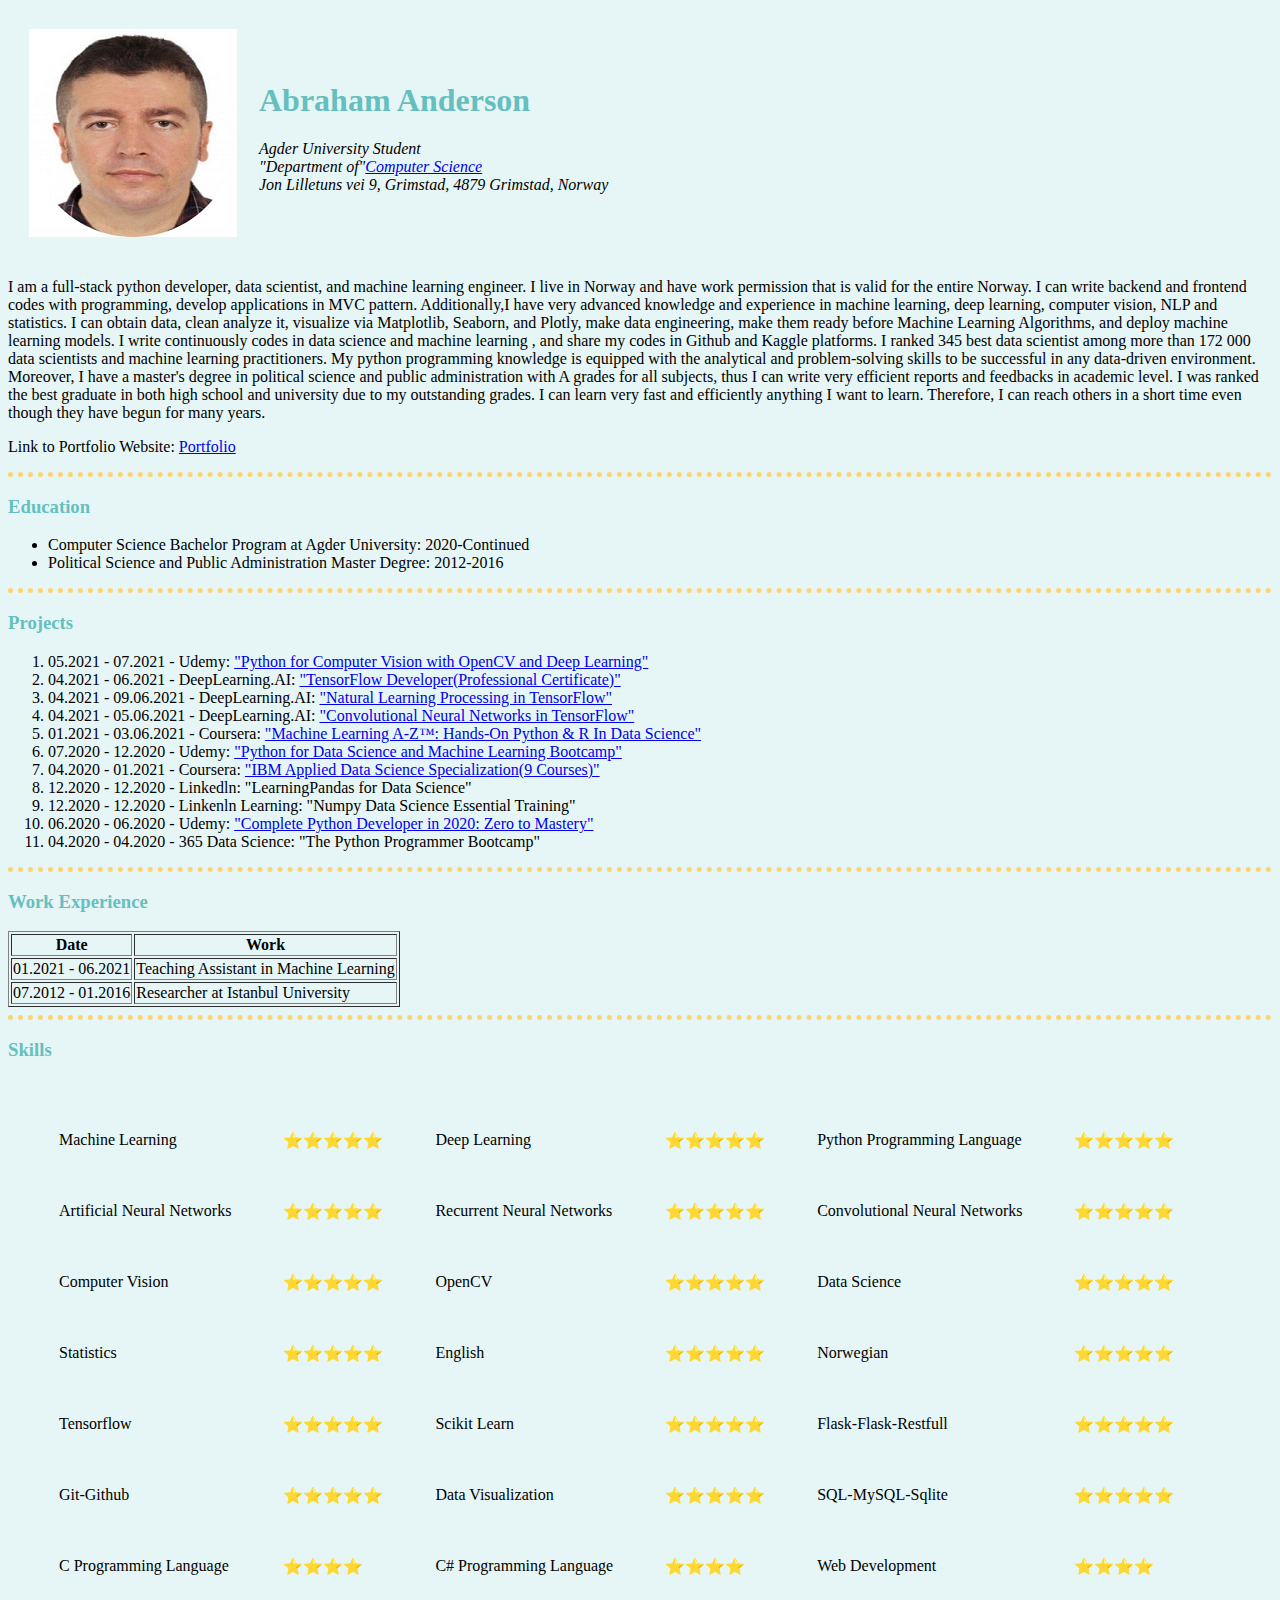
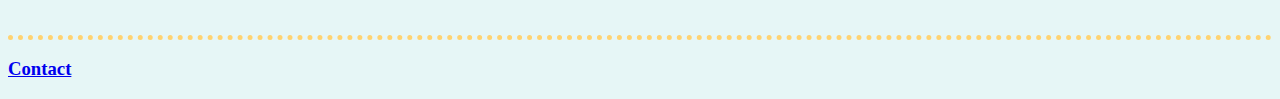
<file: index.html>
<!DOCTYPE html>
<html lang="en">
<head>
    <meta charset="UTF-8">
    <meta name="description" content="Abraham Anderson's Personal Website">
  <meta name="keywords" content="HTML, CSS, JavaScript">
  <meta name="author" content="Abraham Anderson">
    <title>🌠 Abraham Anderson's Personal Website</title>
    <link rel="stylesheet" href="css/styles.css">
</head>
<body>
<table cellspacing="20">
    <tr>
        <td><img src="profile.png",alt="Abraham Anderson's Profile Picture"></td>
        <td>
            <h1> <strong>Abraham Anderson </strong></h1>
                <p>
                    <em>
                        <dt>Agder University Student</dt>
                        <dt>"Department of"<a href="https://www.uia.no/studier/data-ingenioerfag">Computer Science</a></dt>
                        <dt> Jon Lilletuns vei 9, Grimstad, 4879 Grimstad, Norway</dt>
                    </em>
                </p>
        </td>
    </tr>
</table>


    <p>
        I am a full-stack python developer, data scientist, and machine learning engineer.
        I live in Norway and have work permission that is valid for the entire Norway.
        I can write backend and frontend codes with programming, develop applications in MVC pattern.
        Additionally,I have very advanced knowledge and experience in machine learning, deep learning, computer vision, NLP and statistics. I can obtain data, clean analyze it, visualize via Matplotlib, Seaborn, and Plotly, make data engineering, make them ready before Machine Learning Algorithms, and deploy machine learning models.
        I write continuously codes in data science and machine learning , and share my codes in Github and Kaggle platforms.
        I ranked 345 best data scientist among more than 172 000 data scientists and machine learning practitioners.
        My python programming knowledge is equipped with the analytical and problem-solving skills to be successful in any data-driven environment.
        Moreover, I have a master's degree in political science and public administration with A grades for all subjects,
        thus I can write very efficient reports and feedbacks in academic level.
        I was ranked the best graduate in both high school and university due to my outstanding grades.
        I can learn very fast and efficiently anything I want to learn.
        Therefore, I can reach others in a short time even though they have begun for many years.
    </p>
<p>Link to Portfolio Website: <a href="http://abraham2020.pythonanywhere.com/">Portfolio</a></p>
<hr>
<h3> Education </h3>

<ul>
    <li>Computer Science Bachelor Program at Agder University: 2020-Continued</li>
    <li>Political Science and Public Administration Master Degree: 2012-2016</li>
</ul>
<hr>
<h3> Projects </h3>
<ol>
    <li>05.2021 - 07.2021 - Udemy: <a href="https://udemy-certificate.s3.amazonaws.com/pdf/UC-54d17954-9280-438e-8a3a-497c3c76c81a.pdf">"Python for Computer Vision with OpenCV and Deep Learning"</a> </li>
    <li>04.2021 - 06.2021 - DeepLearning.AI: <a href="https://www.coursera.org/account/accomplishments/specialization/certificate/HSPN5A8XDWK6">"TensorFlow Developer(Professional Certificate)" </a></li>
    <li>04.2021 - 09.06.2021 - DeepLearning.AI: <a href="https://www.coursera.org/account/accomplishments/certificate/ZZTPQAN4JHTH">"Natural Learning Processing in TensorFlow"</a> </li>
    <li>04.2021 - 05.06.2021 - DeepLearning.AI: <a href="https://www.coursera.org/account/accomplishments/certificate/UWTASGVRTVHL" >"Convolutional Neural Networks in TensorFlow"</a> </li>
    <li>01.2021 - 03.06.2021 - Coursera: <a href="https://udemy-certificate.s3.amazonaws.com/pdf/UC-f7bcb4c2-f2f5-432d-8cc7-2a7450fb1ac0.pdf" >"Machine Learning A-Z™: Hands-On Python & R In Data Science"</a> </li>
    <li>07.2020 - 12.2020 - Udemy: <a href="https://udemy-certificate.s3.amazonaws.com/pdf/UC-936dd01f-bdab-4804-aa9c-e6e7bdfab842.pdf"> "Python for Data Science and Machine Learning Bootcamp"</a></li>
    <li>04.2020 - 01.2021 - Coursera:  <a href="https://www.coursera.org/account/accomplishments/specialization/certificate/GRVLKEC5ENNF">"IBM Applied Data Science Specialization(9 Courses)"</a></li>
    <li>12.2020 - 12.2020 - Linkedln:  "LearningPandas for Data Science" </li>
    <li>12.2020 - 12.2020 - Linkenln Learning:  "Numpy Data Science Essential Training" </li>
    <li>06.2020 - 06.2020 - Udemy:  <a href="https://www.udemy.com/certificate/UC-8c55aa48-f45e-46e0-a515-b4a9125ec4a2/?utm_campaign=email&utm_source=sendgrid.com&utm_medium=email">"Complete Python Developer in 2020: Zero to Mastery"</a> </li>
    <li>04.2020 - 04.2020 - 365 Data Science:  "The Python Programmer Bootcamp" </li>
</ol>
<hr>
<h3>Work Experience</h3>
<table border="1">
    <thead>
    <tr>
        <th>Date</th>
        <th>Work</th>
    </tr>
    </thead>
    <tbody>
    <tr>
        <td>01.2021 - 06.2021</td>
        <td>Teaching Assistant in Machine Learning</td>
    </tr>
    <tr>
        <td>07.2012 - 01.2016</td>
        <td>Researcher at Istanbul University</td>
    </tr>
    </tbody>
</table>
<hr>
<h3>Skills</h3>
<table cellspacing="50">

    <tr>
        <td>Machine Learning</td>
        <td>⭐⭐⭐⭐⭐</td>
        <td>Deep Learning</td>
        <td>⭐⭐⭐⭐⭐</td>
        <td>Python Programming Language</td>
        <td>⭐⭐⭐⭐⭐</td>

    </tr>
    <tr>
        <td>Artificial Neural Networks</td>
        <td>⭐⭐⭐⭐⭐</td>
        <td>Recurrent Neural Networks</td>
        <td>⭐⭐⭐⭐⭐</td>
        <td>Convolutional Neural Networks</td>
        <td>⭐⭐⭐⭐⭐</td>

    </tr>
    <tr>
        <td>Computer Vision</td>
        <td>⭐⭐⭐⭐⭐</td>
        <td>OpenCV</td>
        <td>⭐⭐⭐⭐⭐</td>
        <td>Data Science</td>
        <td>⭐⭐⭐⭐⭐</td>

    </tr>
    <tr>
        <td>Statistics</td>
        <td>⭐⭐⭐⭐⭐</td>
        <td>English</td>
        <td>⭐⭐⭐⭐⭐</td>
        <td>Norwegian</td>
        <td>⭐⭐⭐⭐⭐</td>

    </tr>
     <tr>
        <td>Tensorflow</td>
        <td>⭐⭐⭐⭐⭐</td>
        <td>Scikit Learn</td>
        <td>⭐⭐⭐⭐⭐</td>
        <td>Flask-Flask-Restfull</td>
        <td>⭐⭐⭐⭐⭐</td>

    </tr>
     <tr>
        <td>Git-Github</td>
        <td>⭐⭐⭐⭐⭐</td>
        <td>Data Visualization</td>
        <td>⭐⭐⭐⭐⭐</td>
        <td>SQL-MySQL-Sqlite</td>
        <td>⭐⭐⭐⭐⭐</td>
    </tr>
    <tr>
        <td>C Programming Language</td>
        <td>⭐⭐⭐⭐</td>
        <td>C# Programming Language</td>
        <td>⭐⭐⭐⭐</td>
        <td>Web Development</td>
        <td>⭐⭐⭐⭐</td>

    </tr>


</table>
<hr>
<h3><a href="contact.html">Contact</a></h3>
</body>
</html>
</file>
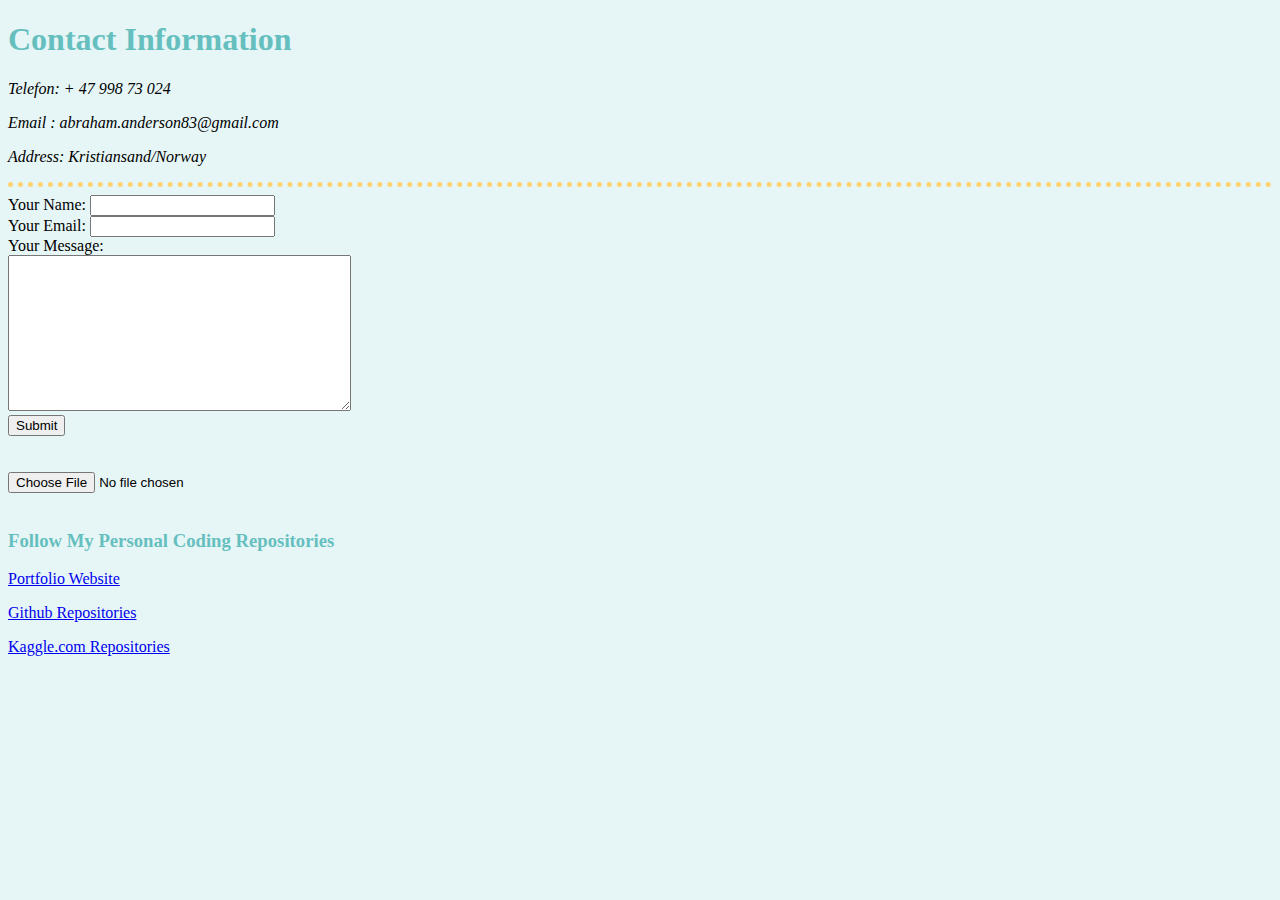
<file: contact.html>
<!DOCTYPE html>
<html lang="en">
<head>
    <meta charset="UTF-8">
    <title>Contact Information</title>
    <link rel="stylesheet" href="css/styles.css">
</head>
<body>
<h1> Contact Information</h1>
<em>

        <p>Telefon: + 47 998 73 024</p>
        <p>Email : abraham.anderson83@gmail.com</p>
        <p>Address: Kristiansand/Norway</p>
    </em>
<hr>
<form action="mailto:abraham.anderson83@gmail.com" method="post" enctype="text/plain">
                <label>Your Name:</label>
                <input type="text" name="yourName" value=""><br>
                <label>Your Email:</label>
                <input type="email" name="yourEmail" value=""><br>
                <label>Your Message:</label><br>
                <textarea name="yourMessage" rows="10" cols="40"></textarea><br>
                <input type="submit"><br>
                <br>
                 <br>
                <input type="file">
            </td>
        </tr>
    </table>
</form><br>
 <h3>Follow My Personal Coding Repositories</h3>
<p><a href="http://abraham2020.pythonanywhere.com/"> Portfolio Website </a></p>
<p><a href="https://github.com/abrahamanderson19972020">Github Repositories </a></p>
<p><a href="https://www.kaggle.com/abrahamanderson"> Kaggle.com Repositories </a></p>
</body>
</html>
</file>
<file: css/styles.css>
body{
            background-color: #E6F6F6;
            }
        hr{

            border-style: none;
            border-top-style: dotted;
            border-color: #FFD371;
            border-width: 5px;
            height: 0px;


           }
        h1{
            color: #66BFBF;
        }
        h3{
            color: #66BFBF;
        }
</file>
